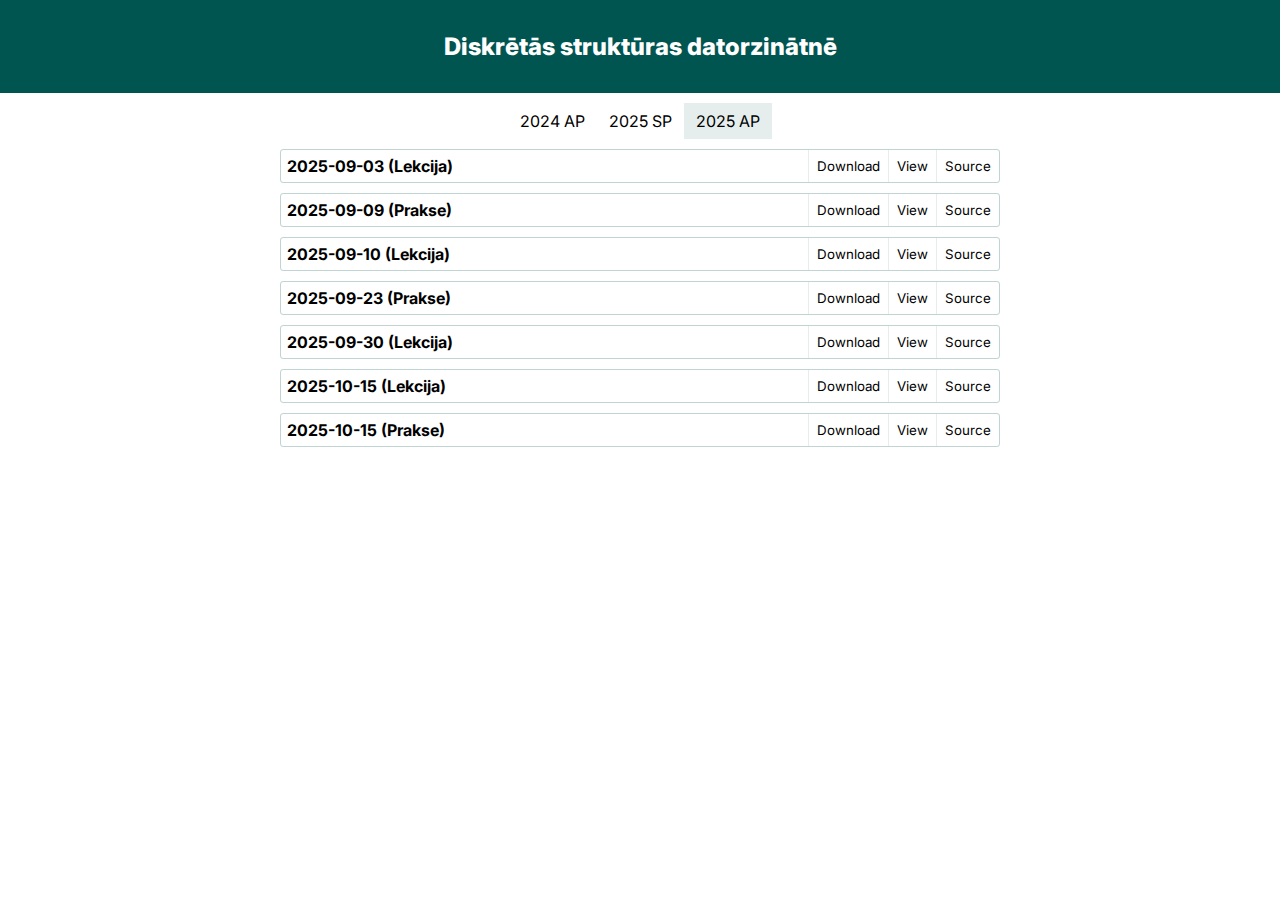
<file: 2025ap/Diskrētās_struktūras_datorzinātne/index.html>
<!doctype html>
<html lang="en">
  <head>
    <meta charset="UTF-8" />
    <meta name="viewport" content="width=device-width, initial-scale=1.0" />
    <title>Studiju pieraksti</title>
    <link href='/style.css' rel='stylesheet'>
  </head>
  <body>
    <header>Diskrētās struktūras datorzinātnē</header>
    <nav id="periods" hidden>
      <a alt="2024 Autumn Period" period_id="2024ap" href="/2024ap/">2024 AP</a>
      <a alt="2025 Spring Period" period_id="2024sp" href="/2025sp/">2025 SP</a>
      <a alt="2025 Autumn Period" period_id="2025ap" href="/2025ap/" class="active">2025 AP</a>
    </nav>
    <main>
      <div class="content">
        <h1 alt="2025. gada 3. septembris">2025-09-03 (Lekcija)</h1>
        <div class="buttons">
          <button onclick="window.open('https://raw.githubusercontent.com/RTUtniy/my-rtu-files/refs/heads/main/III%20semestris/DS-CS/030925_Lekcija.pdf')">Download</button>
          <button onclick="window.open('https://sn0wgit.github.io/fox-editor/iframe?src=https://raw.githubusercontent.com/RTUtniy/my-rtu-files/refs/heads/main/III%20semestris/DS-CS/030925_Lekcija.katex')">View</button>
          <button onclick="window.open('https://raw.githubusercontent.com/RTUtniy/my-rtu-files/refs/heads/main/III%20semestris/DS-CS/030925_Lekcija.katex')">Source</button>
        </div>
      </div>
      <div class="content">
        <h1 alt="2025. gada 9. septembris">2025-09-09 (Prakse)</h1>
        <div class="buttons">
          <button onclick="window.open('https://raw.githubusercontent.com/RTUtniy/my-rtu-files/refs/heads/main/III%20semestris/DS-CS/090925_PrakNod.pdf')">Download</button>
          <button onclick="window.open('https://sn0wgit.github.io/fox-editor/iframe?src=https://raw.githubusercontent.com/RTUtniy/my-rtu-files/refs/heads/main/III%20semestris/DS-CS/090925_PrakNod.katex')">View</button>
          <button onclick="window.open('https://raw.githubusercontent.com/RTUtniy/my-rtu-files/refs/heads/main/III%20semestris/DS-CS/090925_PrakNod.katex')">Source</button>
        </div>
      </div>
      <div class="content">
        <h1 alt="2025. gada 10. septembris">2025-09-10 (Lekcija)</h1>
        <div class="buttons">
          <button onclick="window.open('https://raw.githubusercontent.com/RTUtniy/my-rtu-files/refs/heads/main/III%20semestris/DS-CS/100925_Lekcija.pdf')">Download</button>
          <button onclick="window.open('https://sn0wgit.github.io/fox-editor/iframe?src=https://raw.githubusercontent.com/RTUtniy/my-rtu-files/refs/heads/main/III%20semestris/DS-CS/100925_Lekcija.katex')">View</button>
          <button onclick="window.open('https://raw.githubusercontent.com/RTUtniy/my-rtu-files/refs/heads/main/III%20semestris/DS-CS/100925_Lekcija.katex')">Source</button>
        </div>
      </div>
      <div class="content">
        <h1 alt="2025. gada 23. septembris">2025-09-23 (Prakse)</h1>
        <div class="buttons">
          <button onclick="window.open('https://raw.githubusercontent.com/RTUtniy/my-rtu-files/refs/heads/main/III%20semestris/DS-CS/230925_Prakse.pdf')">Download</button>
          <button onclick="window.open('https://sn0wgit.github.io/fox-editor/iframe?src=https://raw.githubusercontent.com/RTUtniy/my-rtu-files/refs/heads/main/III%20semestris/DS-CS/230925_Prakse.katex')">View</button>
          <button onclick="window.open('https://raw.githubusercontent.com/RTUtniy/my-rtu-files/refs/heads/main/III%20semestris/DS-CS/230925_Prakse.katex')">Source</button>
        </div>
      </div>
      <div class="content">
        <h1 alt="2025. gada 30. septembris">2025-09-30 (Lekcija)</h1>
        <div class="buttons">
          <button onclick="window.open('https://raw.githubusercontent.com/RTUtniy/my-rtu-files/refs/heads/main/III%20semestris/DS-CS/300925_Lekcija.pdf')">Download</button>
          <button onclick="window.open('https://sn0wgit.github.io/fox-editor/iframe?src=https://raw.githubusercontent.com/RTUtniy/my-rtu-files/refs/heads/main/III%20semestris/DS-CS/300925_Lekcija.katex')">View</button>
          <button onclick="window.open('https://raw.githubusercontent.com/RTUtniy/my-rtu-files/refs/heads/main/III%20semestris/DS-CS/300925_Lekcija.katex')">Source</button>
        </div>
      </div>
      <div class="content">
        <h1 alt="2025. gada 15. oktobris">2025-10-15 (Lekcija)</h1>
        <div class="buttons">
          <button onclick="window.open('https://raw.githubusercontent.com/RTUtniy/my-rtu-files/refs/heads/main/III%20semestris/DS-CS/151025_Lekcija.pdf')">Download</button>
          <button onclick="window.open('https://sn0wgit.github.io/fox-editor/iframe?src=https://raw.githubusercontent.com/RTUtniy/my-rtu-files/refs/heads/main/III%20semestris/DS-CS/151025_Lekcija.katex')">View</button>
          <button onclick="window.open('https://raw.githubusercontent.com/RTUtniy/my-rtu-files/refs/heads/main/III%20semestris/DS-CS/151025_Lekcija.katex')">Source</button>
        </div>
      </div>
      <div class="content">
        <h1 alt="2025. gada 21. oktobris">2025-10-15 (Prakse)</h1>
        <div class="buttons">
          <button onclick="window.open('https://raw.githubusercontent.com/RTUtniy/my-rtu-files/refs/heads/main/III%20semestris/DS-CS/211025_PrakNod.pdf')">Download</button>
          <button onclick="window.open('https://sn0wgit.github.io/fox-editor/iframe?src=https://raw.githubusercontent.com/RTUtniy/my-rtu-files/refs/heads/main/III%20semestris/DS-CS/211025_PrakNod.katex')">View</button>
          <button onclick="window.open('https://raw.githubusercontent.com/RTUtniy/my-rtu-files/refs/heads/main/III%20semestris/DS-CS/211025_PrakNod.katex')">Source</button>
        </div>
      </div>
    </main>
  </body>
</html>
</file>
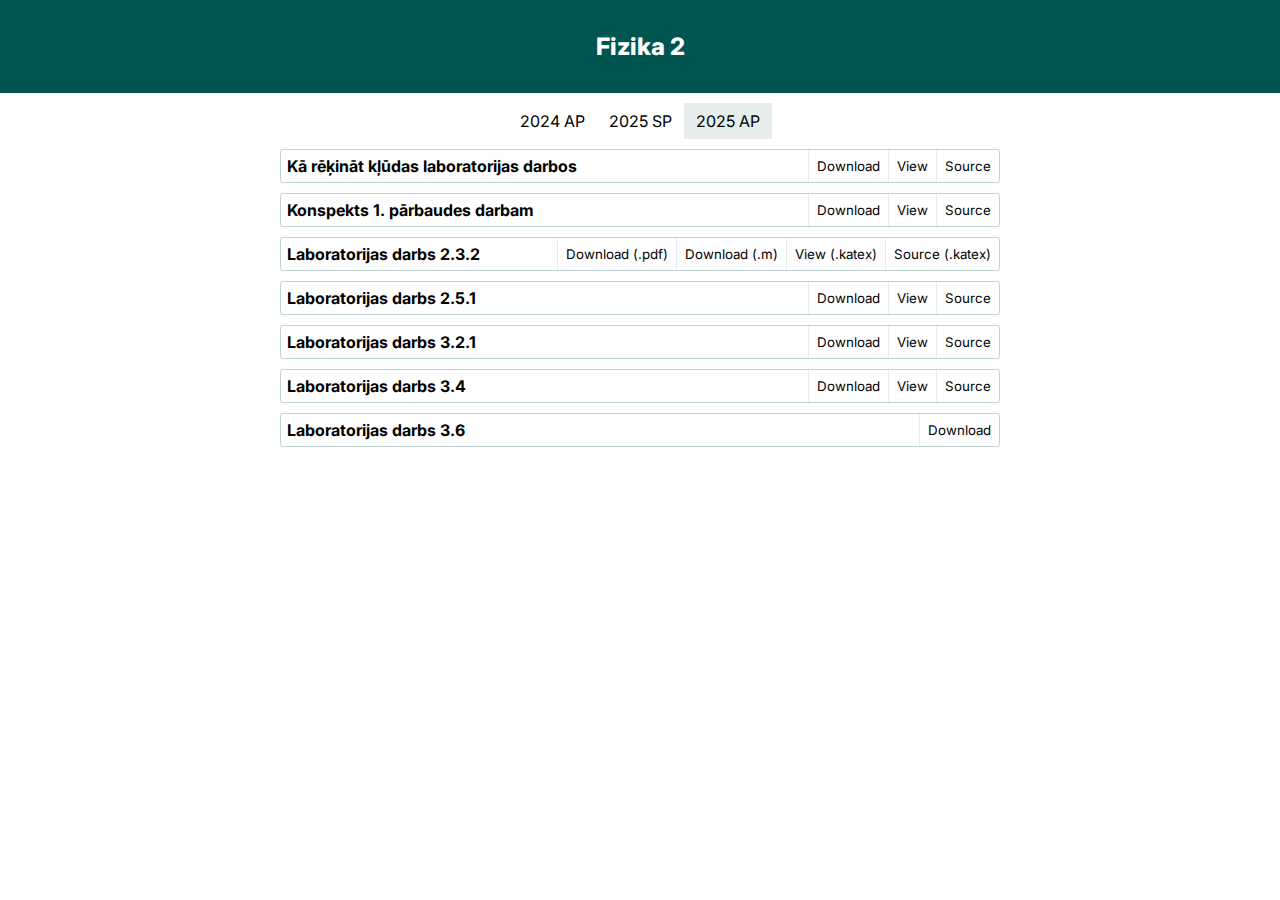
<file: 2025ap/Fizika_2/index.html>
<!doctype html>
<html lang="en">
  <head>
    <meta charset="UTF-8" />
    <meta name="viewport" content="width=device-width, initial-scale=1.0" />
    <title>Studiju pieraksti</title>
    <link href='/style.css' rel='stylesheet'>
  </head>
  <body>
    <header>Fizika 2</header>
    <nav id="periods" hidden>
      <a alt="2024 Autumn Period" period_id="2024a" href="/2024ap/">2024 AP</a>
      <a alt="2025 Spring Period" period_id="2024s" href="/2025sp/">2025 SP</a>
      <a alt="2025 Autumn Period" period_id="2025a" href="/2025ap/" class="active">2025 AP</a>
    </nav>
    <main>
      <div class="content">
        <h1>Kā rēķināt kļūdas laboratorijas darbos</h1>
        <div class="buttons">
          <button onclick="window.open('https://raw.githubusercontent.com/RTUtniy/my-rtu-files/refs/heads/main/III%20semestris/Fizika%202/ka_rekinat_kludas.pdf')">Download</button>
          <button onclick="window.open('https://sn0wgit.github.io/fox-editor/iframe?src=https://raw.githubusercontent.com/RTUtniy/my-rtu-files/refs/heads/main/III%20semestris/Fizika%202/ka_rekinat_kludas.katex')">View</button>
          <button onclick="window.open('https://raw.githubusercontent.com/RTUtniy/my-rtu-files/refs/heads/main/III%20semestris/Fizika%202/ka_rekinat_kludas.katex')">Source</button>
        </div>
      </div>
      <div class="content">
        <h1>Konspekts 1. pārbaudes darbam</h1>
        <div class="buttons">
          <button onclick="window.open('https://raw.githubusercontent.com/RTUtniy/my-rtu-files/refs/heads/main/III%20semestris/Fizika%202/Konspekts_1.pdf')">Download</button>
          <button onclick="window.open('https://sn0wgit.github.io/fox-editor/iframe?src=https://raw.githubusercontent.com/RTUtniy/my-rtu-files/refs/heads/main/III%20semestris/Fizika%202/Konspekts_1.txt')">View</button>
          <button onclick="window.open('https://raw.githubusercontent.com/RTUtniy/my-rtu-files/refs/heads/main/III%20semestris/Fizika%202/Konspekts_1.txt')">Source</button>
        </div>
      </div>
      <div class="content">
        <h1>Laboratorijas darbs 2.3.2</h1>
        <div class="buttons">
          <button onclick="window.open('https://raw.githubusercontent.com/RTUtniy/my-rtu-files/refs/heads/main/III%20semestris/Fizika%202/Laboratorijas%20darbi/2_3_2.pdf')">Download (.pdf)</button>
          <button onclick="window.open('https://raw.githubusercontent.com/RTUtniy/my-rtu-files/refs/heads/main/III%20semestris/Fizika%202/Laboratorijas%20darbi/2_3_2.m')">Download (.m)</button>
        </div>
        <div class="buttons">
          <button onclick="window.open('https://sn0wgit.github.io/fox-editor/iframe?src=https://raw.githubusercontent.com/RTUtniy/my-rtu-files/refs/heads/main/III%20semestris/Fizika%202/Laboratorijas%20darbi/2_3_2.katex')">View (.katex)</button>
          <button onclick="window.open('https://raw.githubusercontent.com/RTUtniy/my-rtu-files/refs/heads/main/III%20semestris/Fizika%202/Laboratorijas%20darbi/2_3_2.katex')">Source (.katex)</button>
        </div>
      </div>
      <div class="content">
        <h1>Laboratorijas darbs 2.5.1</h1>
        <div class="buttons">
          <button onclick="window.open('https://raw.githubusercontent.com/RTUtniy/my-rtu-files/refs/heads/main/III%20semestris/Fizika%202/Laboratorijas%20darbi/2_5_1.pdf')">Download</button>
          <button onclick="window.open('https://sn0wgit.github.io/fox-editor/iframe?src=https://raw.githubusercontent.com/RTUtniy/my-rtu-files/refs/heads/main/III%20semestris/Fizika%202/Laboratorijas%20darbi/2_5_1.katex')">View</button>
          <button onclick="window.open('https://raw.githubusercontent.com/RTUtniy/my-rtu-files/refs/heads/main/III%20semestris/Fizika%202/Laboratorijas%20darbi/2_5_1.katex')">Source</button>
        </div>
      </div>
      <div class="content">
        <h1>Laboratorijas darbs 3.2.1</h1>
        <div class="buttons">
          <button onclick="window.open('https://raw.githubusercontent.com/RTUtniy/my-rtu-files/refs/heads/main/III%20semestris/Fizika%202/Laboratorijas%20darbi/3_2_1.pdf')">Download</button>
          <button onclick="window.open('https://sn0wgit.github.io/fox-editor/iframe?src=https://raw.githubusercontent.com/RTUtniy/my-rtu-files/refs/heads/main/III%20semestris/Fizika%202/Laboratorijas%20darbi/3_2_1.katex')">View</button>
          <button onclick="window.open('https://raw.githubusercontent.com/RTUtniy/my-rtu-files/refs/heads/main/III%20semestris/Fizika%202/Laboratorijas%20darbi/3_2_1.katex')">Source</button>
        </div>
      </div>
      <div class="content">
        <h1>Laboratorijas darbs 3.4</h1>
        <div class="buttons">
          <button onclick="window.open('https://raw.githubusercontent.com/RTUtniy/my-rtu-files/refs/heads/main/III%20semestris/Fizika%202/Laboratorijas%20darbi/3_4.pdf')">Download</button>
          <button onclick="window.open('https://sn0wgit.github.io/fox-editor/iframe?src=https://raw.githubusercontent.com/RTUtniy/my-rtu-files/refs/heads/main/III%20semestris/Fizika%202/Laboratorijas%20darbi/3_4.katex')">View</button>
          <button onclick="window.open('https://raw.githubusercontent.com/RTUtniy/my-rtu-files/refs/heads/main/III%20semestris/Fizika%202/Laboratorijas%20darbi/3_4.katex')">Source</button>
        </div>
      </div>
      <div class="content">
        <h1>Laboratorijas darbs 3.6</h1>
        <div class="buttons">
          <button onclick="window.open('https://raw.githubusercontent.com/RTUtniy/my-rtu-files/refs/heads/main/III%20semestris/Fizika%202/Laboratorijas%20darbi/3_6.pdf')">Download</button>
        </div>
      </div>
    </main>
  </body>
</html>
</file>
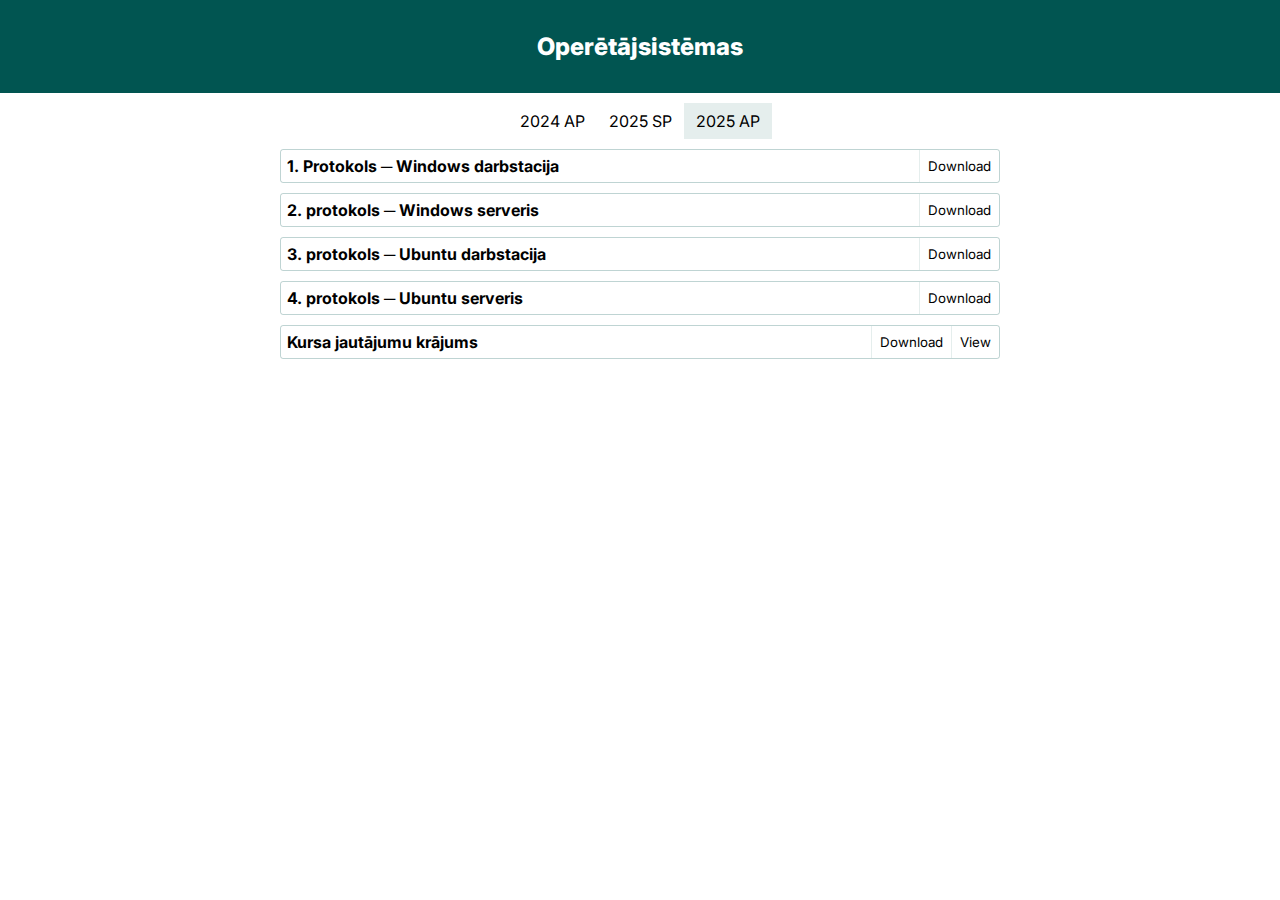
<file: 2025ap/Operētājsistēmas/index.html>
<!doctype html>
<html lang="en">
  <head>
    <meta charset="UTF-8" />
    <meta name="viewport" content="width=device-width, initial-scale=1.0" />
    <title>Studiju pieraksti</title>
    <link href='/style.css' rel='stylesheet'>
  </head>
  <body>
    <header>Operētājsistēmas</header>
    <nav id="periods" hidden>
      <a alt="2024 Autumn Period" period_id="2024a" href="/2024ap/">2024 AP</a>
      <a alt="2025 Spring Period" period_id="2024s" href="/2025sp/">2025 SP</a>
      <a alt="2025 Autumn Period" period_id="2025a" href="/2025ap/" class="active">2025 AP</a>
    </nav>
    <main>
      <div class="content">
        <h1>1. Protokols ─ Windows darbstacija</h1>
        <div class="buttons">
          <button onclick="window.open('https://raw.githubusercontent.com/RTUtniy/my-rtu-files/refs/heads/main/III%20semestris/Operētājsistēmas/Windows%20Darbstacija.pdf')">Download</button>
        </div>
      </div>
      <div class="content">
        <h1>2. protokols ─ Windows serveris</h1>
        <div class="buttons">
          <button onclick="window.open('https://raw.githubusercontent.com/RTUtniy/my-rtu-files/refs/heads/main/III%20semestris/Operētājsistēmas/Windows%20Serveris.pdf')">Download</button>
        </div>
      </div>
      <div class="content">
        <h1>3. protokols ─ Ubuntu darbstacija</h1>
        <div class="buttons">
          <button onclick="window.open('https://raw.githubusercontent.com/RTUtniy/my-rtu-files/refs/heads/main/III%20semestris/Operētājsistēmas/Ubuntu%20Darbstacija.pdf')">Download</button>
        </div>
      </div>
      <div class="content">
        <h1>4. protokols ─ Ubuntu serveris</h1>
        <div class="buttons">
          <button onclick="window.open('https://raw.githubusercontent.com/RTUtniy/my-rtu-files/refs/heads/main/III%20semestris/Operētājsistēmas/Ubuntu%20Serveris.pdf')">Download</button>
        </div>
      </div>
      <div class="content">
        <h1>Kursa jautājumu krājums</h1>
        <div class="buttons">
          <button onclick="window.open('https://raw.githubusercontent.com/RTUtniy/my-rtu-files/refs/heads/main/III%20semestris/Operētājsistēmas/Jautājumu%20krājums.pdf')">Download</button>
          <button onclick="window.open('https://htmlpreview.github.io/?https://github.com/RTUtniy/my-rtu-files/blob/main/III%20semestris/Oper%C4%93t%C4%81jsist%C4%93mas/Jaut%C4%81jumu%20kr%C4%81jums.html')">View</button>
        </div>
      </div>
    </main>
  </body>
</html>
</file>
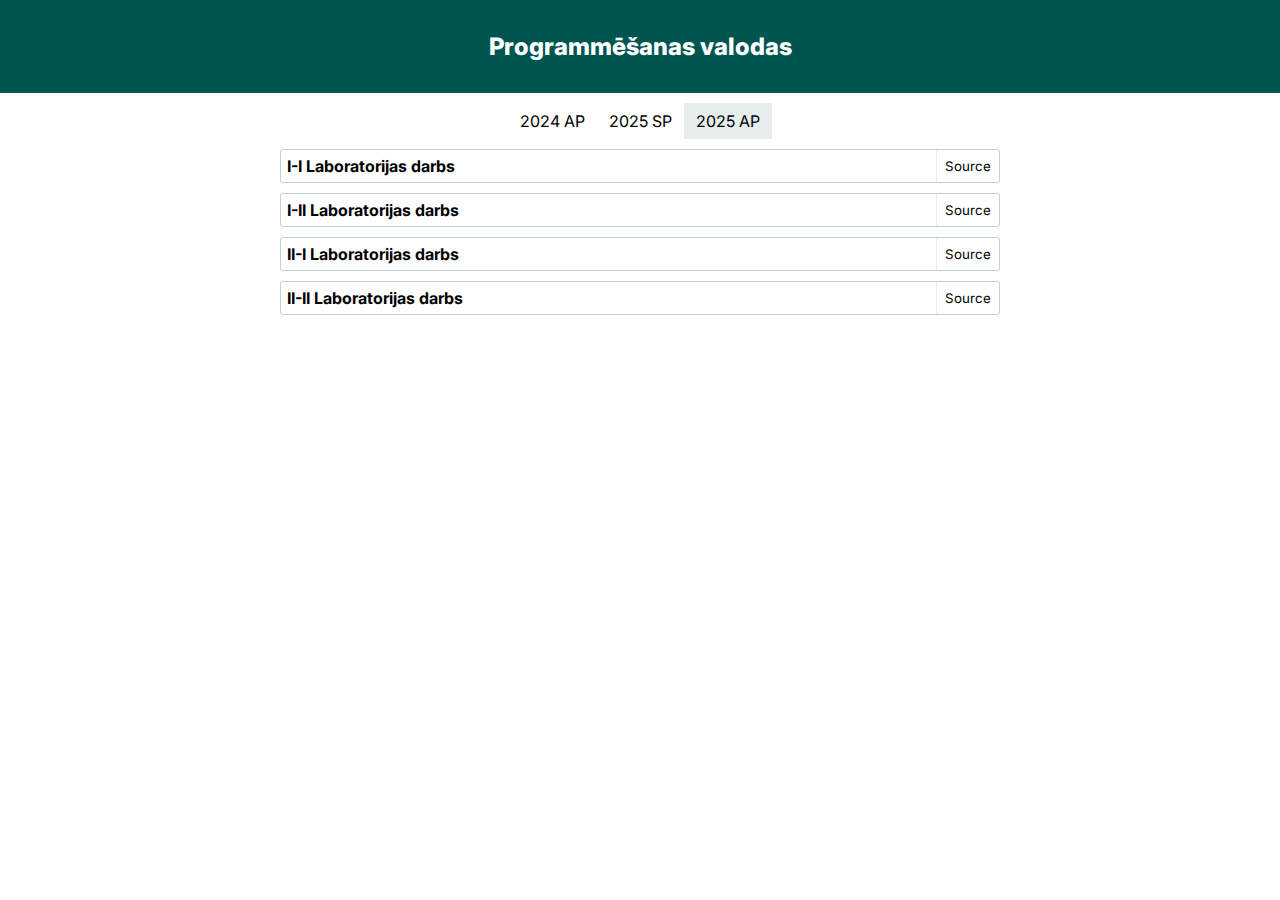
<file: 2025ap/Programmēšanas_valodas/index.html>
<!doctype html>
<html lang="en">
  <head>
    <meta charset="UTF-8" />
    <meta name="viewport" content="width=device-width, initial-scale=1.0" />
    <title>Studiju pieraksti</title>
    <link href='/style.css' rel='stylesheet'>
  </head>
  <body>
    <header>Programmēšanas valodas</header>
    <nav id="periods" hidden>
      <a alt="2024 Autumn Period" period_id="2024ap" href="/2024ap/">2024 AP</a>
      <a alt="2025 Spring Period" period_id="2024sp" href="/2025sp/">2025 SP</a>
      <a alt="2025 Autumn Period" period_id="2025ap" href="/2025ap/" class="active">2025 AP</a>
    </nav>
    <main>
      <div class="content">
        <h1>I-I Laboratorijas darbs</h1>
        <div class="buttons">
          <button onclick="window.open('https://raw.githubusercontent.com/RTUtniy/my-rtu-files/refs/heads/main/III%20semestris/Programmēšanas%20valodas/LabDarbi/1/task1.go')">Source</button>
        </div>
      </div>
      <div class="content">
        <h1>I-II Laboratorijas darbs</h1>
        <div class="buttons">
          <button onclick="window.open('https://raw.githubusercontent.com/RTUtniy/my-rtu-files/refs/heads/main/III%20semestris/Programmēšanas%20valodas/LabDarbi/1/task2.go')">Source</button>
        </div>
      </div>
      <div class="content">
        <h1>II-I Laboratorijas darbs</h1>
        <div class="buttons">
          <button onclick="window.open('https://raw.githubusercontent.com/RTUtniy/my-rtu-files/refs/heads/main/III%20semestris/Programmēšanas%20valodas/LabDarbi/2/task1.go')">Source</button>
        </div>
      </div>
      <div class="content">
        <h1>II-II Laboratorijas darbs</h1>
        <div class="buttons">
          <button onclick="window.open('https://raw.githubusercontent.com/RTUtniy/my-rtu-files/refs/heads/main/III%20semestris/Programmēšanas%20valodas/LabDarbi/2/task2.go')">Source</button>
        </div>
      </div>
      <!--div class="content">
        <h1>III-I Laboratorijas darbs</h1>
        <div class="buttons">
          <button onclick="window.open('https://raw.githubusercontent.com/RTUtniy/my-rtu-files/refs/heads/main/III%20semestris/Programmēšanas%20valodas/LabDarbi/3/task2.go')">Source</button>
        </div>
      </div>
      <div class="content">
        <h1>III-II Laboratorijas darbs</h1>
        <div class="buttons">
          <button onclick="window.open('https://raw.githubusercontent.com/RTUtniy/my-rtu-files/refs/heads/main/III%20semestris/Programmēšanas%20valodas/LabDarbi/3/task2.go')">Source</button>
        </div>
      </div-->
    </main>
  </body>
</html>
</file>
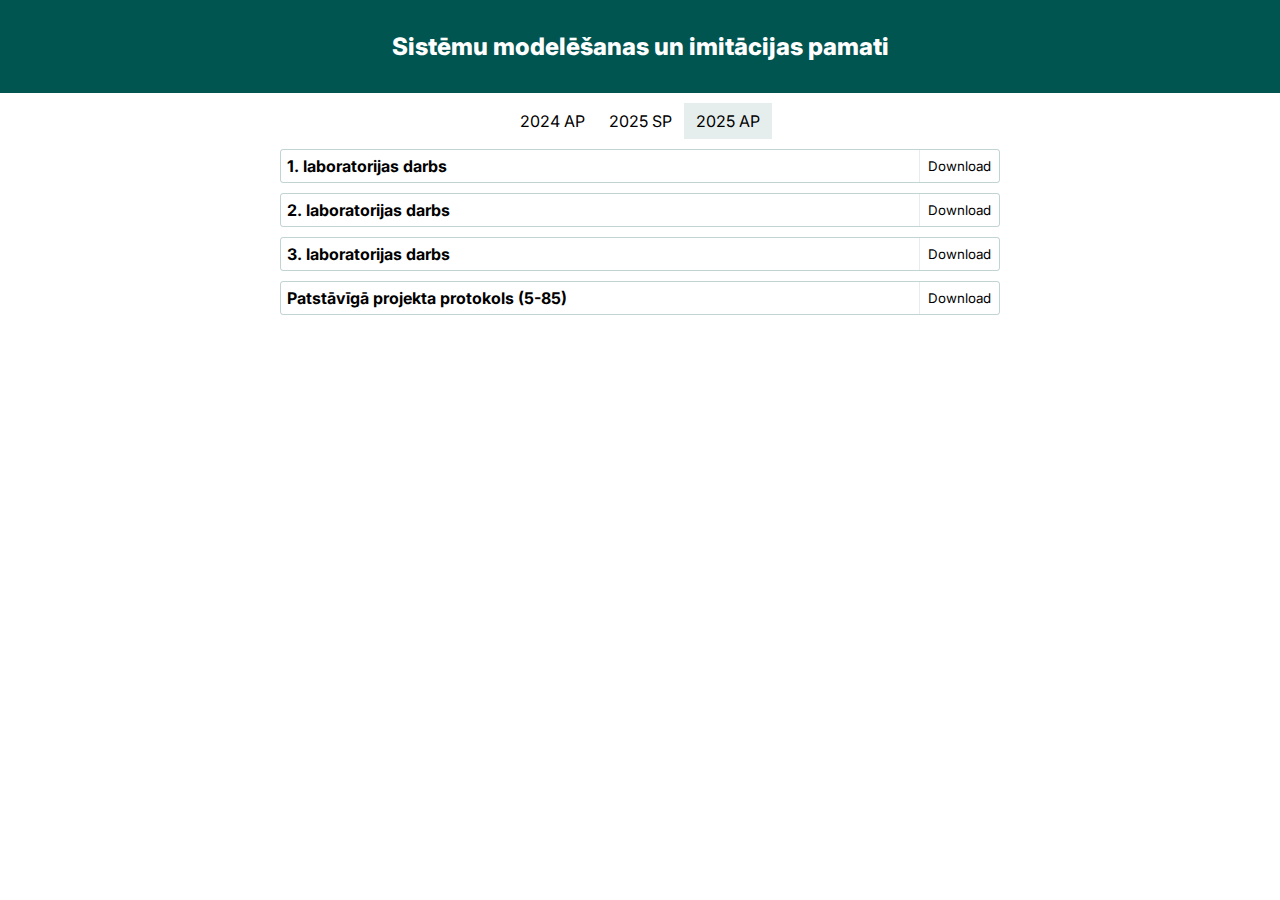
<file: 2025ap/Sistēmu_modelēšanas_un_imitācijas_pamati/index.html>
<!doctype html>
<html lang="en">
  <head>
    <meta charset="UTF-8" />
    <meta name="viewport" content="width=device-width, initial-scale=1.0" />
    <title>Studiju pieraksti</title>
    <link href='/style.css' rel='stylesheet'>
  </head>
  <body>
    <header>Sistēmu modelēšanas un imitācijas pamati</header>
    <nav id="periods" hidden>
      <a alt="2024 Autumn Period" period_id="2024a" href="/2024ap/">2024 AP</a>
      <a alt="2025 Spring Period" period_id="2024s" href="/2025sp/">2025 SP</a>
      <a alt="2025 Autumn Period" period_id="2025a" href="/2025ap/" class="active">2025 AP</a>
    </nav>
    <main>
      <div class="content">
        <h1>1. laboratorijas darbs</h1>
        <div class="buttons">
          <button onclick="window.open('https://raw.githubusercontent.com/RTUtniy/my-rtu-files/refs/heads/main/III%20semestris/SMIP/1.%20laboratorijas%20darbs.pdf')">Download</button>
        </div>
      </div>
      <div class="content">
        <h1>2. laboratorijas darbs</h1>
        <div class="buttons">
          <button onclick="window.open('https://raw.githubusercontent.com/RTUtniy/my-rtu-files/refs/heads/main/III%20semestris/SMIP/2.%20laboratorijas%20darbs.pdf')">Download</button>
        </div>
      </div>
      <div class="content">
        <h1>3. laboratorijas darbs</h1>
        <div class="buttons">
          <button onclick="window.open('https://raw.githubusercontent.com/RTUtniy/my-rtu-files/refs/heads/main/III%20semestris/SMIP/3.%20laboratorijas%20darbs.pdf')">Download</button>
        </div>
      </div>
      <div class="content">
        <h1>Patstāvīgā projekta protokols (5-85)</h1>
        <div class="buttons">
          <button onclick="window.open('https://raw.githubusercontent.com/RTUtniy/my-rtu-files/refs/heads/main/III%20semestris/SMIP/Projekts.pdf')">Download</button>
        </div>
      </div>
    </main>
  </body>
</html>
</file>
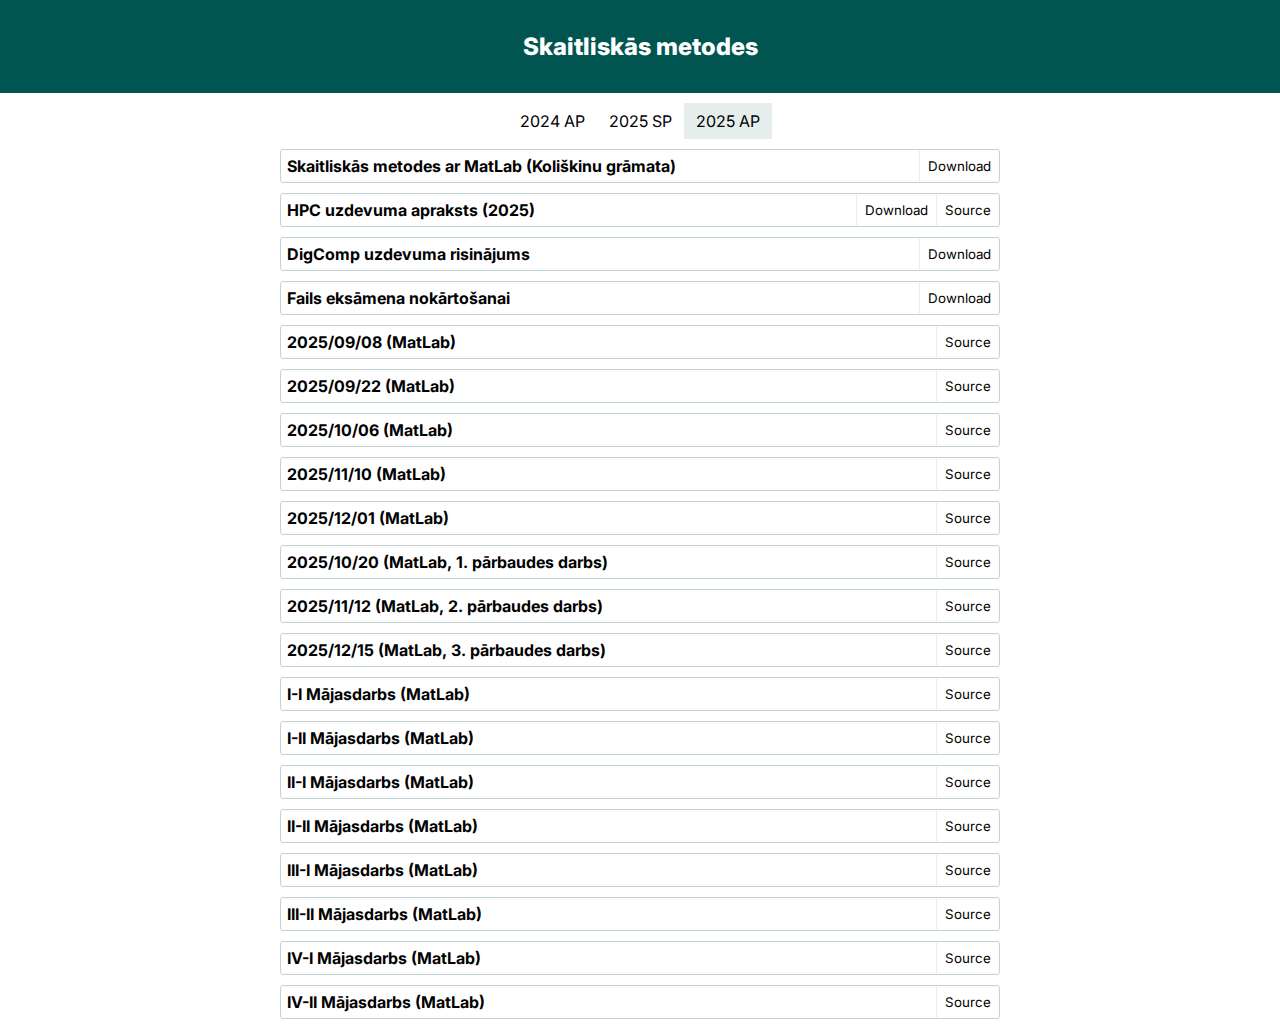
<file: 2025ap/Skaitliskās_metodes/index.html>
<!doctype html>
<html lang="en">
  <head>
    <meta charset="UTF-8" />
    <meta name="viewport" content="width=device-width, initial-scale=1.0" />
    <title>Studiju pieraksti</title>
    <link href='/style.css' rel='stylesheet'>
  </head>
  <body>
    <header>Skaitliskās metodes</header>
    <nav id="periods">
      <a alt="2024 Autumn Period" period_id="2024a" href="/2024ap/">2024 AP</a>
      <a alt="2025 Spring Period" period_id="2024s" href="/2025sp/">2025 SP</a>
      <a alt="2025 Autumn Period" period_id="2025a" href="/2025ap/" class="active">2025 AP</a>
    </nav>
    <main>
      <div class="content">
        <h1>Skaitliskās metodes ar MatLab (Koliškinu grāmata)</h1>
        <div class="buttons">
          <button onclick="window.open('https://ebooks.rtu.lv/wp-content/uploads/sites/32/2023/08/9789934229398-Skaitliskas-metodes-ar-MATLAB.pdf')">Download</button>
        </div>
      </div>
      <div class="content">
        <h1 alt="Paša uzlabotā versija">HPC uzdevuma apraksts (2025)</h1>
        <div class="buttons">
          <button onclick="window.open('https://raw.githubusercontent.com/RTUtniy/my-rtu-files/refs/heads/main/III%20semestris/Skaitlisk%C4%81s%20metodes/HPC.pdf')">Download</button>
          <button onclick="window.open('https://raw.githubusercontent.com/RTUtniy/my-rtu-files/refs/heads/main/III%20semestris/Skaitlisk%C4%81s%20metodes/HPC.odt')">Source</button>
        </div>
      </div>
      <div class="content">
        <h1>DigComp uzdevuma risinājums</h1>
        <div class="buttons">
          <button onclick="window.open('https://raw.githubusercontent.com/RTUtniy/my-rtu-files/refs/heads/main/III%20semestris/Skaitlisk%C4%81s%20metodes/DigComp.pdf')">Download</button>
        </div>
      </div>
      <div class="content">
        <h1>Fails eksāmena nokārtošanai</h1>
        <div class="buttons">
          <button onclick="window.open('https://raw.githubusercontent.com/RTUtniy/my-rtu-files/refs/heads/main/III%20semestris/Skaitlisk%C4%81s%20metodes/eksamens.m')">Download</button>
        </div>
      </div>
      <div class="content">
        <h1 alt="2025. gada 8. septembris">2025/09/08 (MatLab)</h1>
        <div class="buttons">
          <button onclick="window.open('https://raw.githubusercontent.com/RTUtniy/my-rtu-files/refs/heads/main/III%20semestris/Skaitlisk%C4%81s%20metodes/Prakses/p25_09_08.m')">Source</button>
        </div>
      </div>
      <div class="content">
        <h1 alt="2025. gada 22. septembris">2025/09/22 (MatLab)</h1>
        <div class="buttons">
          <button onclick="window.open('https://raw.githubusercontent.com/RTUtniy/my-rtu-files/refs/heads/main/III%20semestris/Skaitlisk%C4%81s%20metodes/Prakses/p25_09_22.m')">Source</button>
        </div>
      </div>
      <div class="content">
        <h1 alt="2025. gada 6. oktobris">2025/10/06 (MatLab)</h1>
        <div class="buttons">
          <button onclick="window.open('https://raw.githubusercontent.com/RTUtniy/my-rtu-files/refs/heads/main/III%20semestris/Skaitlisk%C4%81s%20metodes/Prakses/p25_10_06.m')">Source</button>
        </div>
      </div>
      <div class="content">
        <h1 alt="2025. gada 10. novembris">2025/11/10 (MatLab)</h1>
        <div class="buttons">
          <button onclick="window.open('https://raw.githubusercontent.com/RTUtniy/my-rtu-files/refs/heads/main/III%20semestris/Skaitlisk%C4%81s%20metodes/Prakses/p25_11_10.m')">Source</button>
        </div>
      </div>
      <div class="content">
        <h1 alt="2025. gada 1. decembris">2025/12/01 (MatLab)</h1>
        <div class="buttons">
          <button onclick="window.open('https://raw.githubusercontent.com/RTUtniy/my-rtu-files/refs/heads/main/III%20semestris/Skaitlisk%C4%81s%20metodes/Prakses/p25_12_01.m')">Source</button>
        </div>
      </div>
      <div class="content">
        <h1 alt="2025. gada 20. oktobris">2025/10/20 (MatLab, 1. pārbaudes darbs)</h1>
        <div class="buttons">
          <button onclick="window.open('https://raw.githubusercontent.com/RTUtniy/my-rtu-files/refs/heads/main/III%20semestris/Skaitlisk%C4%81s%20metodes/Pārbaudes/t25_10_20.m')">Source</button>
        </div>
      </div>
      <div class="content">
        <h1 alt="2025. gada 12. novembris">2025/11/12 (MatLab, 2. pārbaudes darbs)</h1>
        <div class="buttons">
          <button onclick="window.open('https://raw.githubusercontent.com/RTUtniy/my-rtu-files/refs/heads/main/III%20semestris/Skaitlisk%C4%81s%20metodes/Pārbaudes/t25_11_12.m')">Source</button>
        </div>
      </div>
      <div class="content">
        <h1 alt="2025. gada 15. decembris">2025/12/15 (MatLab, 3. pārbaudes darbs)</h1>
        <div class="buttons">
          <button onclick="window.open('https://raw.githubusercontent.com/RTUtniy/my-rtu-files/refs/heads/main/III%20semestris/Skaitlisk%C4%81s%20metodes/Pārbaudes/t25_12_15.m')">Source</button>
        </div>
      </div>
      <div class="content">
        <h1>I-I Mājasdarbs (MatLab)</h1>
        <div class="buttons">
          <button onclick="window.open('https://raw.githubusercontent.com/RTUtniy/my-rtu-files/refs/heads/main/III%20semestris/Skaitlisk%C4%81s%20metodes/Mājasdarbi/h1_I.m')">Source</button>
        </div>
      </div>
      <div class="content">
        <h1>I-II Mājasdarbs (MatLab)</h1>
        <div class="buttons">
          <button onclick="window.open('https://raw.githubusercontent.com/RTUtniy/my-rtu-files/refs/heads/main/III%20semestris/Skaitlisk%C4%81s%20metodes/Mājasdarbi/h1_II.m')">Source</button>
        </div>
      </div>
      <div class="content">
        <h1>II-I Mājasdarbs (MatLab)</h1>
        <div class="buttons">
          <button onclick="window.open('https://raw.githubusercontent.com/RTUtniy/my-rtu-files/refs/heads/main/III%20semestris/Skaitlisk%C4%81s%20metodes/Mājasdarbi/h2_I.m')">Source</button>
        </div>
      </div>
      <div class="content">
        <h1>II-II Mājasdarbs (MatLab)</h1>
        <div class="buttons">
          <button onclick="window.open('https://raw.githubusercontent.com/RTUtniy/my-rtu-files/refs/heads/main/III%20semestris/Skaitlisk%C4%81s%20metodes/Mājasdarbi/h2_II.m')">Source</button>
        </div>
      </div>
      <div class="content">
        <h1>III-I Mājasdarbs (MatLab)</h1>
        <div class="buttons">
          <button onclick="window.open('https://raw.githubusercontent.com/RTUtniy/my-rtu-files/refs/heads/main/III%20semestris/Skaitlisk%C4%81s%20metodes/Mājasdarbi/h3_I.m')">Source</button>
        </div>
      </div>
      <div class="content">
        <h1>III-II Mājasdarbs (MatLab)</h1>
        <div class="buttons">
          <button onclick="window.open('https://raw.githubusercontent.com/RTUtniy/my-rtu-files/refs/heads/main/III%20semestris/Skaitlisk%C4%81s%20metodes/Mājasdarbi/h3_II.m')">Source</button>
        </div>
      </div>
      <div class="content">
        <h1>IV-I Mājasdarbs (MatLab)</h1>
        <div class="buttons">
          <button onclick="window.open('https://raw.githubusercontent.com/RTUtniy/my-rtu-files/refs/heads/main/III%20semestris/Skaitlisk%C4%81s%20metodes/Mājasdarbi/h4_I.m')">Source</button>
        </div>
      </div>
      <div class="content">
        <h1>IV-II Mājasdarbs (MatLab)</h1>
        <div class="buttons">
          <button onclick="window.open('https://raw.githubusercontent.com/RTUtniy/my-rtu-files/refs/heads/main/III%20semestris/Skaitlisk%C4%81s%20metodes/Mājasdarbi/h4_II.m')">Source</button>
        </div>
      </div>
    </main>
  </body>
</html>
</file>
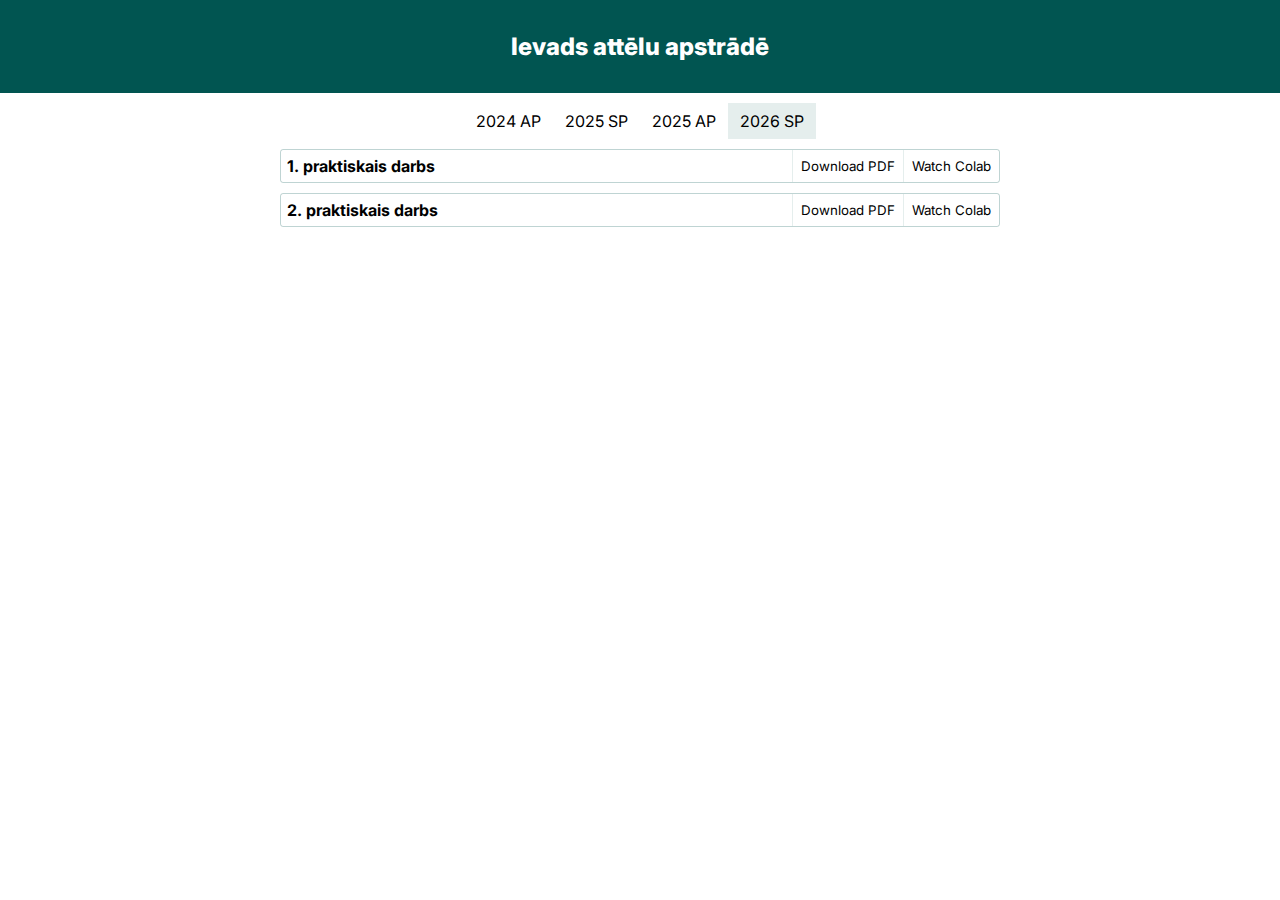
<file: 2026sp/IAA/index.html>
<!doctype html>
<html lang="en">
  <head>
    <meta charset="UTF-8" />
    <meta name="viewport" content="width=device-width, initial-scale=1.0" />
    <title>Studiju pieraksti</title>
    <link href='/style.css' rel='stylesheet'>
  </head>
  <body>
    <header>Ievads attēlu apstrādē</header>
    <nav id="periods">
      <a title="2024 Autumn Period" period_id="2024ap" href="/2024ap/">2024 AP</a>
      <a title="2025 Spring Period" period_id="2024sp" href="/2025sp/">2025 SP</a>
      <a title="2025 Autumn Period" period_id="2025ap" href="/2025ap/">2025 AP</a>
      <a title="2026 Spring Period" period_id="2026sp" href="/2026sp/" class="active">2026 SP</a>
    </nav>
    <main>
      <div class="content">
        <h1>1. praktiskais darbs</h1>
        <div class="buttons">
          <button onclick="window.open('https://raw.githubusercontent.com/RTUtniy/my-rtu-files/refs/heads/main/IV%20semestris/IAA/Praktiskais darbs 1.pdf')">Download PDF</button>
          <button onclick="window.open('https://colab.research.google.com/drive/1rJ8wOO2zRXS1JOsgNpecYMwqdllVLTf_?usp=sharing')">Watch Colab</button>
        </div>
      </div>
      <div class="content">
        <h1>2. praktiskais darbs</h1>
        <div class="buttons">
          <button onclick="window.open('https://raw.githubusercontent.com/RTUtniy/my-rtu-files/refs/heads/main/IV%20semestris/IAA/Praktiskais darbs 2.pdf')">Download PDF</button>
          <button onclick="window.open('https://colab.research.google.com/drive/1s7DCp_pFL6iym4tgOgowZHavMJYLiXfF?usp=sharing')">Watch Colab</button>
        </div>
      </div>
    </main>
  </body>
</html>
</file>
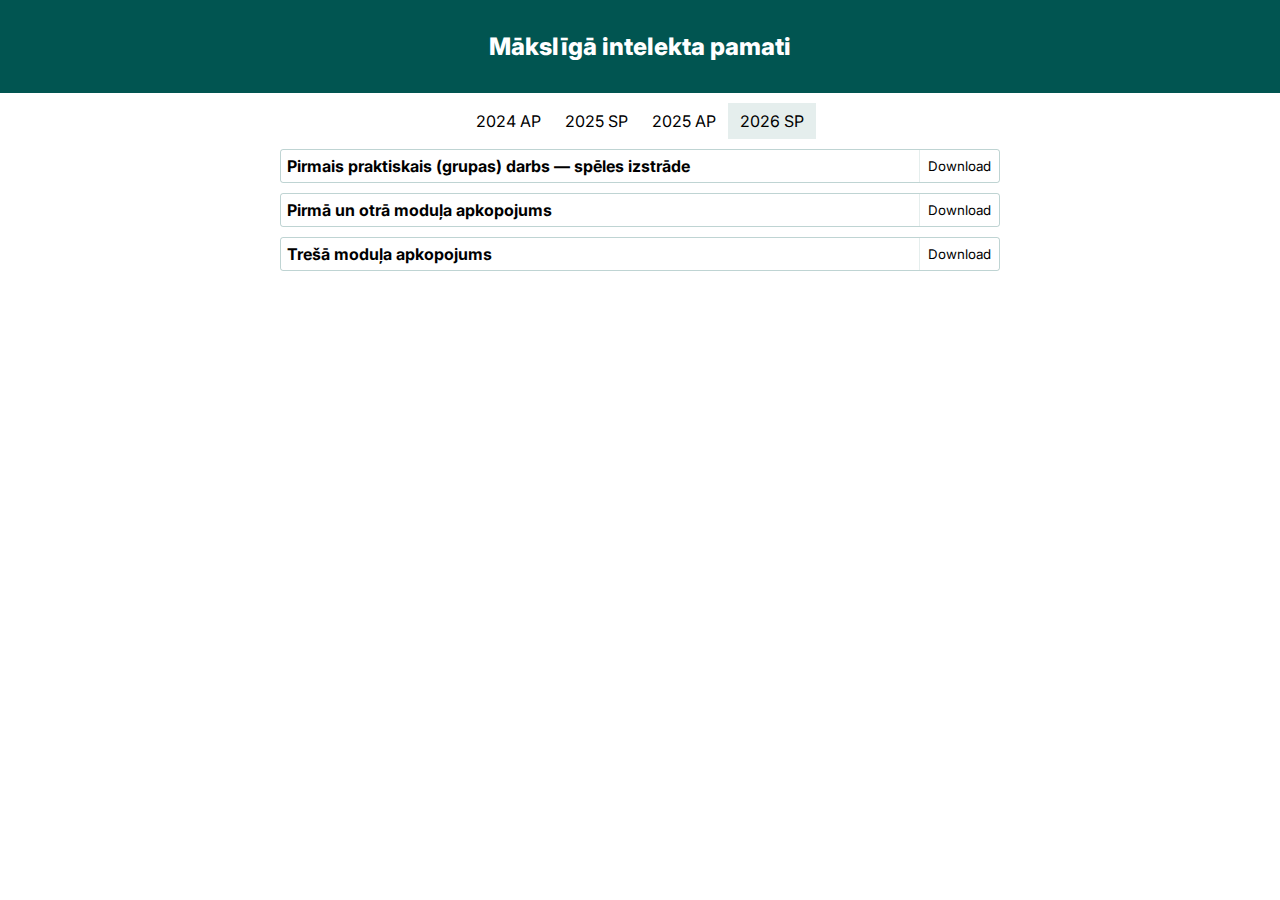
<file: 2026sp/MIP/index.html>
<!doctype html>
<html lang="en">
  <head>
    <meta charset="UTF-8" />
    <meta name="viewport" content="width=device-width, initial-scale=1.0" />
    <title>Studiju pieraksti</title>
    <link href='/style.css' rel='stylesheet'>
  </head>
  <body>
    <header>Mākslīgā intelekta pamati</header>
    <nav id="periods">
      <a title="2024 Autumn Period" period_id="2024ap" href="/2024ap/">2024 AP</a>
      <a title="2025 Spring Period" period_id="2024sp" href="/2025sp/">2025 SP</a>
      <a title="2025 Autumn Period" period_id="2025ap" href="/2025ap/">2025 AP</a>
      <a title="2026 Spring Period" period_id="2026sp" href="/2026sp/" class="active">2026 SP</a>
    </nav>
    <main>
      <div class="content">
        <h1>Pirmais praktiskais (grupas) darbs — spēles izstrāde</h1>
        <div class="buttons">
          <button onclick="window.open('https://raw.githubusercontent.com/RTUtniy/my-rtu-files/refs/heads/main/IV%20semestris/MIP/PirmaisPraktiskaisDarbs.pdf')">Download</button>
        </div>
      </div>
      <div class="content">
        <h1>Pirmā un otrā moduļa apkopojums</h1>
        <div class="buttons">
          <button onclick="window.open('https://raw.githubusercontent.com/RTUtniy/my-rtu-files/refs/heads/main/IV%20semestris/MIP/MIP pirmo divu moduļu apkopojums pirmajam testam.pdf')">Download</button>
        </div>
      </div>
      <div class="content">
        <h1>Trešā moduļa apkopojums</h1>
        <div class="buttons">
          <button onclick="window.open('https://raw.githubusercontent.com/RTUtniy/my-rtu-files/refs/heads/main/IV%20semestris/MIP/MIP trešā moduļa apkopojums otrajam testam.pdf')">Download</button>
        </div>
      </div>
    </main>
  </body>
</html>
</file>
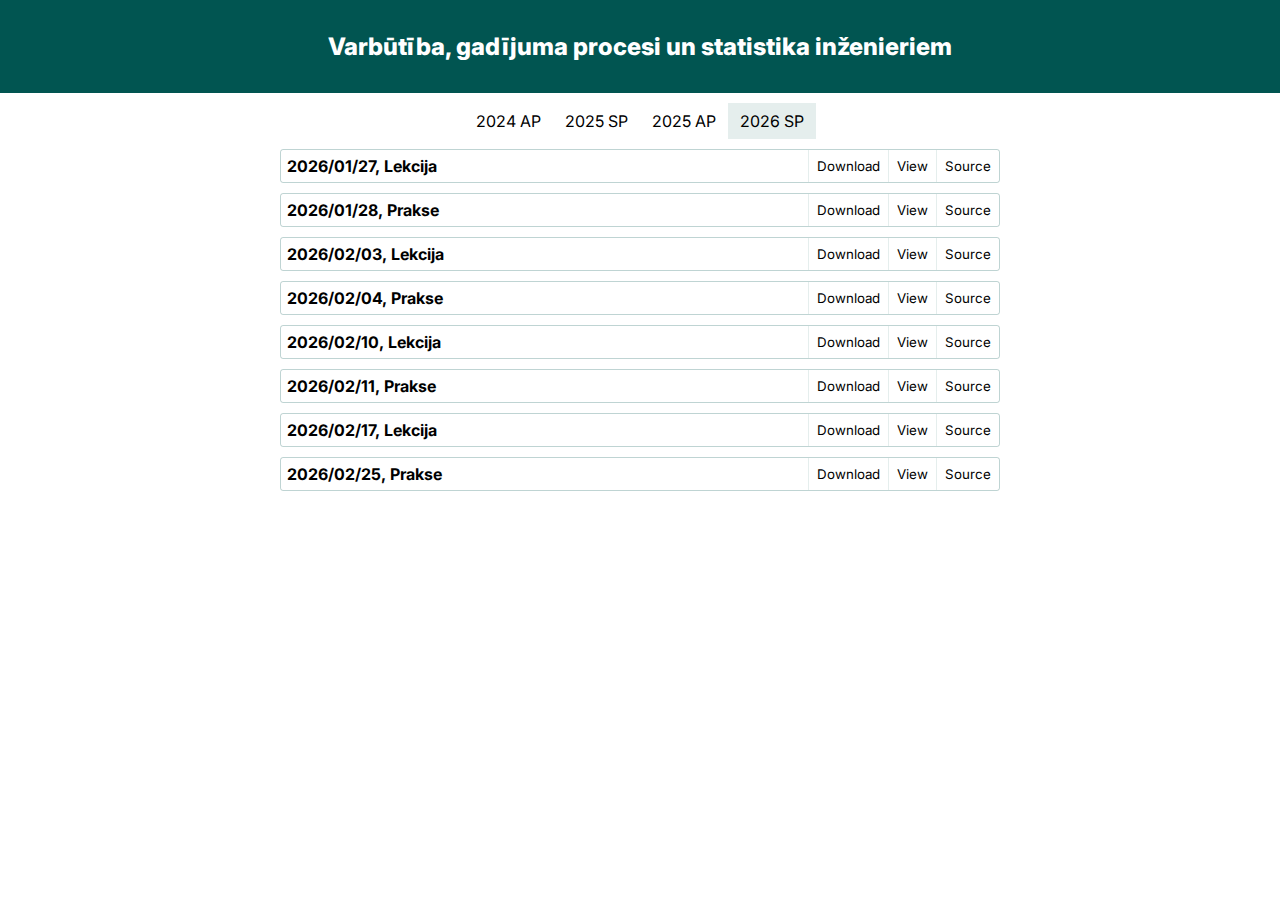
<file: 2026sp/VGPS/index.html>
<!doctype html>
<html lang="en">
  <head>
    <meta charset="UTF-8" />
    <meta name="viewport" content="width=device-width, initial-scale=1.0" />
    <title>Studiju pieraksti</title>
    <link href='/style.css' rel='stylesheet'>
  </head>
  <body>
    <header>Varbūtība, gadījuma procesi un statistika inženieriem</header>
    <nav id="periods">
      <a title="2024 Autumn Period" period_id="2024ap" href="/2024ap/">2024 AP</a>
      <a title="2025 Spring Period" period_id="2024sp" href="/2025sp/">2025 SP</a>
      <a title="2025 Autumn Period" period_id="2025ap" href="/2025ap/">2025 AP</a>
      <a title="2026 Spring Period" period_id="2026sp" href="/2026sp/" class="active">2026 SP</a>
    </nav>
    <main>
      <div class="content">
        <h1 title="2026. gada 27. janvāris">2026/01/27, Lekcija</h1>
        <div class="buttons">
          <button onclick="window.open('https://raw.githubusercontent.com/RTUtniy/my-rtu-files/refs/heads/main/IV%20semestris/VGPS/260127_Lekcija.pdf')">Download</button>
          <button onclick="window.open('https://sn0wgit.github.io/fox-editor/iframe?src=https://raw.githubusercontent.com/RTUtniy/my-rtu-files/refs/heads/main/IV%20semestris/VGPS/260127_Lekcija.katex')">View</button>
          <button onclick="window.open('https://raw.githubusercontent.com/RTUtniy/my-rtu-files/refs/heads/main/IV%20semestris/VGPS/260127_Lekcija.katex')">Source</button>
        </div>
      </div>
      <div class="content">
        <h1 title="2026. gada 28. janvāris">2026/01/28, Prakse</h1>
        <div class="buttons">
          <button onclick="window.open('https://raw.githubusercontent.com/RTUtniy/my-rtu-files/refs/heads/main/IV%20semestris/VGPS/260128_Prakse.pdf')">Download</button>
          <button onclick="window.open('https://sn0wgit.github.io/fox-editor/iframe?src=https://raw.githubusercontent.com/RTUtniy/my-rtu-files/refs/heads/main/IV%20semestris/VGPS/260128_Prakse.katex')">View</button>
          <button onclick="window.open('https://raw.githubusercontent.com/RTUtniy/my-rtu-files/refs/heads/main/IV%20semestris/VGPS/260128_Prakse.katex')">Source</button>
        </div>
      </div>
      <div class="content">
        <h1 title="2026. gada 3. februāris">2026/02/03, Lekcija</h1>
        <div class="buttons">
          <button onclick="window.open('https://raw.githubusercontent.com/RTUtniy/my-rtu-files/refs/heads/main/IV%20semestris/VGPS/260203_Lekcija.pdf')">Download</button>
          <button onclick="window.open('https://sn0wgit.github.io/fox-editor/iframe?src=https://raw.githubusercontent.com/RTUtniy/my-rtu-files/refs/heads/main/IV%20semestris/VGPS/260203_Lekcija.katex')">View</button>
          <button onclick="window.open('https://raw.githubusercontent.com/RTUtniy/my-rtu-files/refs/heads/main/IV%20semestris/VGPS/260203_Lekcija.katex')">Source</button>
        </div>
      </div>
      <div class="content">
        <h1 title="2026. gada 4. februāris">2026/02/04, Prakse</h1>
        <div class="buttons">
          <button onclick="window.open('https://raw.githubusercontent.com/RTUtniy/my-rtu-files/refs/heads/main/IV%20semestris/VGPS/260204_Prakse.pdf')">Download</button>
          <button onclick="window.open('https://sn0wgit.github.io/fox-editor/iframe?src=https://raw.githubusercontent.com/RTUtniy/my-rtu-files/refs/heads/main/IV%20semestris/VGPS/260204_Prakse.katex')">View</button>
          <button onclick="window.open('https://raw.githubusercontent.com/RTUtniy/my-rtu-files/refs/heads/main/IV%20semestris/VGPS/260204_Prakse.katex')">Source</button>
        </div>
      </div>
      <div class="content">
        <h1 title="2026. gada 10. februāris">2026/02/10, Lekcija</h1>
        <div class="buttons">
          <button onclick="window.open('https://raw.githubusercontent.com/RTUtniy/my-rtu-files/refs/heads/main/IV%20semestris/VGPS/260210_Lekcija.pdf')">Download</button>
          <button onclick="window.open('https://sn0wgit.github.io/fox-editor/iframe?src=https://raw.githubusercontent.com/RTUtniy/my-rtu-files/refs/heads/main/IV%20semestris/VGPS/260210_Lekcija.katex')">View</button>
          <button onclick="window.open('https://raw.githubusercontent.com/RTUtniy/my-rtu-files/refs/heads/main/IV%20semestris/VGPS/260210_Lekcija.katex')">Source</button>
        </div>
      </div>
      <div class="content">
        <h1 title="2026. gada 11. februāris">2026/02/11, Prakse</h1>
        <div class="buttons">
          <button onclick="window.open('https://raw.githubusercontent.com/RTUtniy/my-rtu-files/refs/heads/main/IV%20semestris/VGPS/260211_Prakse.pdf')">Download</button>
          <button onclick="window.open('https://sn0wgit.github.io/fox-editor/iframe?src=https://raw.githubusercontent.com/RTUtniy/my-rtu-files/refs/heads/main/IV%20semestris/VGPS/260211_Prakse.katex')">View</button>
          <button onclick="window.open('https://raw.githubusercontent.com/RTUtniy/my-rtu-files/refs/heads/main/IV%20semestris/VGPS/260211_Prakse.katex')">Source</button>
        </div>
      </div>
      <div class="content">
        <h1 title="2026. gada 17. februāris">2026/02/17, Lekcija</h1>
        <div class="buttons">
          <button onclick="window.open('https://raw.githubusercontent.com/RTUtniy/my-rtu-files/refs/heads/main/IV%20semestris/VGPS/260217_Lekcija.pdf')">Download</button>
          <button onclick="window.open('https://sn0wgit.github.io/fox-editor/iframe?src=https://raw.githubusercontent.com/RTUtniy/my-rtu-files/refs/heads/main/IV%20semestris/VGPS/260217_Lekcija.katex')">View</button>
          <button onclick="window.open('https://raw.githubusercontent.com/RTUtniy/my-rtu-files/refs/heads/main/IV%20semestris/VGPS/260217_Lekcija.katex')">Source</button>
        </div>
      </div>
      <div class="content">
        <h1 title="2026. gada 25. februāris">2026/02/25, Prakse</h1>
        <div class="buttons">
          <button onclick="window.open('https://raw.githubusercontent.com/RTUtniy/my-rtu-files/refs/heads/main/IV%20semestris/VGPS/260225_Prakse.pdf')">Download</button>
          <button onclick="window.open('https://sn0wgit.github.io/fox-editor/iframe?src=https://raw.githubusercontent.com/RTUtniy/my-rtu-files/refs/heads/main/IV%20semestris/VGPS/260225_Prakse.katex')">View</button>
          <button onclick="window.open('https://raw.githubusercontent.com/RTUtniy/my-rtu-files/refs/heads/main/IV%20semestris/VGPS/260225_Prakse.katex')">Source</button>
        </div>
      </div>
    </main>
  </body>
</html>
</file>
<file: style.css>
@import url('https://fonts.googleapis.com/css2?family=Inter:ital,opsz,wght@0,14..32,100..900;1,14..32,100..900&display=swap');
html, body{
    width: 100%;
    min-height: 100%;
    margin: 0;
    background: white;
    display: flex;
    flex-flow: column wrap;
    align-items: center;
    font-family: "Inter", sans-serif;
}

header{
    width: 100%;
    padding: 32px 16px;
    background: #015551;
    color: #ffffff;
    text-align: center;
    font-weight: 800;
    font-size: 24px;
    box-sizing: border-box;
}

nav#periods{
    display: flex;
    flex-flow: row wrap;
    max-width: 720px;
    margin: 10px auto;
}

nav#periods a{
    padding: 8px 12px;
    text-transform: uppercase;
    cursor: pointer;
    color: #000;
    text-decoration: none;;
}

nav#periods a.active{
    background: #0155511a;
}

main{
    display: grid;
    grid-template-columns: repeat(auto-fill, minmax(300px, 1fr));
    width: 720px;
    margin: 0 10px;
    max-width: calc(100% - 20px);
    gap: 10px;
    user-select: none;
    @media screen{
        padding-bottom: 10px;
    }
}

.content{
    display: flex;
    flex-flow: column wrap;
    border-radius: 3px;
    border: 1px solid #01555140;
    color: #000;
    text-decoration: none;
    overflow: hidden;
}

.content img{
    aspect-ratio: 16/9;
    width: 100%;
    pointer-events: none;
}

.content h1{
    font-size: 16px;
    padding: 6px;
    margin: 0;
}

.content .buttons{
    display: flex;
    flex-flow: row wrap;
    border-top: 1px solid #0155511a;
    height: 26px;
    margin-top: auto;
    & button{
        font-family: "Inter", sans-serif;
        background: none;
        border: none;
        border-radius: 0;
        flex-grow: 1;
        &:not(:last-child){
            border-right: 1px solid #0155511a;
        }
        &:hover{
            text-decoration: underline;
            cursor: pointer;
        }
    }
}

@media (min-width: 600px){
    main {
        display: flex;
        flex-flow: column wrap;
        & > div.content{
            display: grid;
            grid-auto-flow: column;
            grid-template-columns: 1fr auto;
            & > div.buttons{
                display: contents;
                & > button{
                    border-right: 0 !important;
                    border-left: 1px solid #0155511a;
                    padding: 8px;
                    width: fit-content;
                }
            }
        }
    }
}

@media (max-width: 410px){
    div.buttons{
        flex-flow: column wrap !important;
        height: auto !important;
        border-top: 0 !important;
        & > button{
            border-right: 0 !important;
            border-top: 1px solid #0155511a !important;
            padding: 8px;
        }
    }
}
</file>
